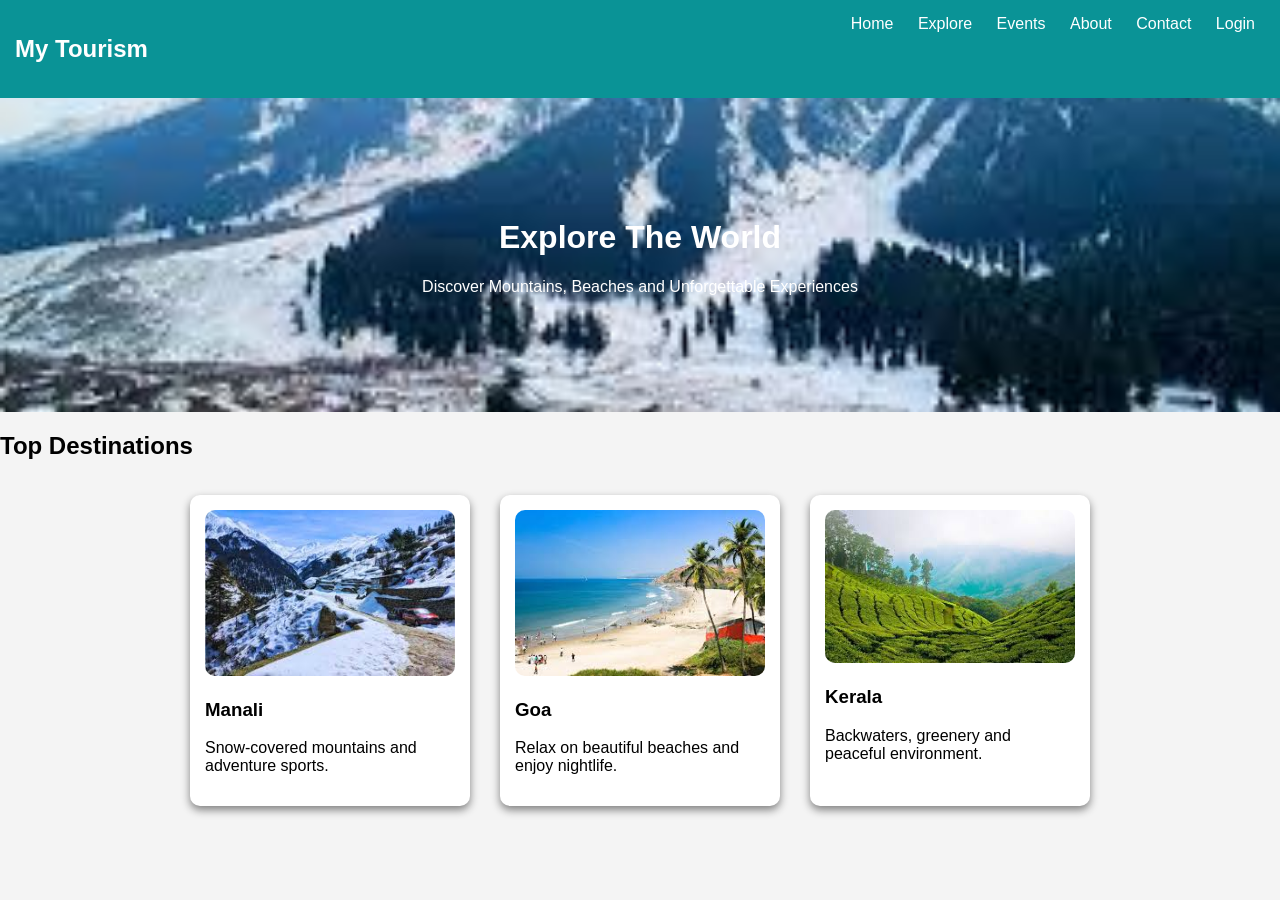
<file: index.html>
<!DOCTYPE html>
<html>
<head>
    <title>My Tourism Website</title>
    <link rel="stylesheet" href="style.css">
</head>
<body>

<nav>
    <h2> My Tourism</h2>
    <div>
        <a href="index.html">Home</a>
        <a href="explore.html">Explore</a>
        <a href="events.html">Events</a>
        <a href="about.html">About</a>
        <a href="contact.html">Contact</a>
        <a href="login.html">Login</a>
    </div>
</nav>



<header class="hero">
    <h1>Explore The World </h1>
    <p>Discover Mountains, Beaches and Unforgettable Experiences</p>
</header>

<h2>Top Destinations</h2>

<div class="places">
    <div class="card">
        <img src="manali.png" />
        <h3>Manali</h3>
        <p>Snow-covered mountains and adventure sports.</p>
    </div>

    <div class="card">
        <img src="goa.png" />
        <h3>Goa</h3>
        <p>Relax on beautiful beaches and enjoy nightlife.</p>
    </div>

    <div class="card">
        <img src="kerala.png" />
        <h3>Kerala</h3>
        <p>Backwaters, greenery and peaceful environment.</p>
    </div>
</div>

</body>
</html>
</file>
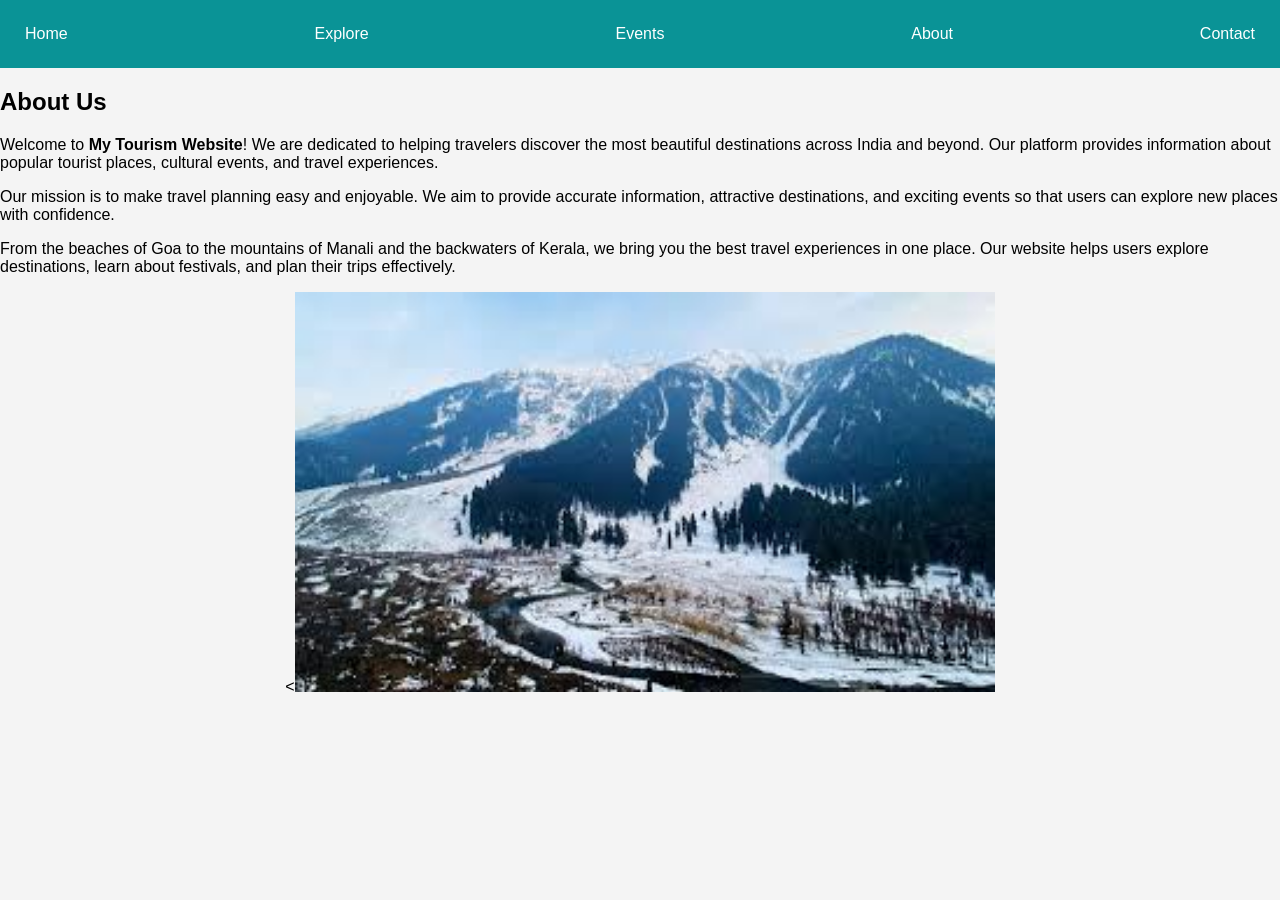
<file: about.html>
<!DOCTYPE html>
<html>
<head>
    <title>About</title>
    <link rel="stylesheet" href="style.css">
</head>
<body>

<nav>
    <a href="index.html">Home</a>
    <a href="explore.html">Explore</a>
    <a href="events.html">Events</a>
    <a href="about.html">About</a>
    <a href="contact.html">Contact</a>
</nav>

<h2>About Us</h2>

<p>
Welcome to <b>My Tourism Website</b>! We are dedicated to helping travelers
discover the most beautiful destinations across India and beyond.
Our platform provides information about popular tourist places,
cultural events, and travel experiences.
</p>

<p>
Our mission is to make travel planning easy and enjoyable.
We aim to provide accurate information, attractive destinations,
and exciting events so that users can explore new places with confidence.
</p>

<p>
From the beaches of Goa to the mountains of Manali and the backwaters
of Kerala, we bring you the best travel experiences in one place.
Our website helps users explore destinations, learn about festivals,
and plan their trips effectively.
</p>

<center><<img src ="mountain.png"  width="700" height="400"></center>

</body>
</html>
</file>
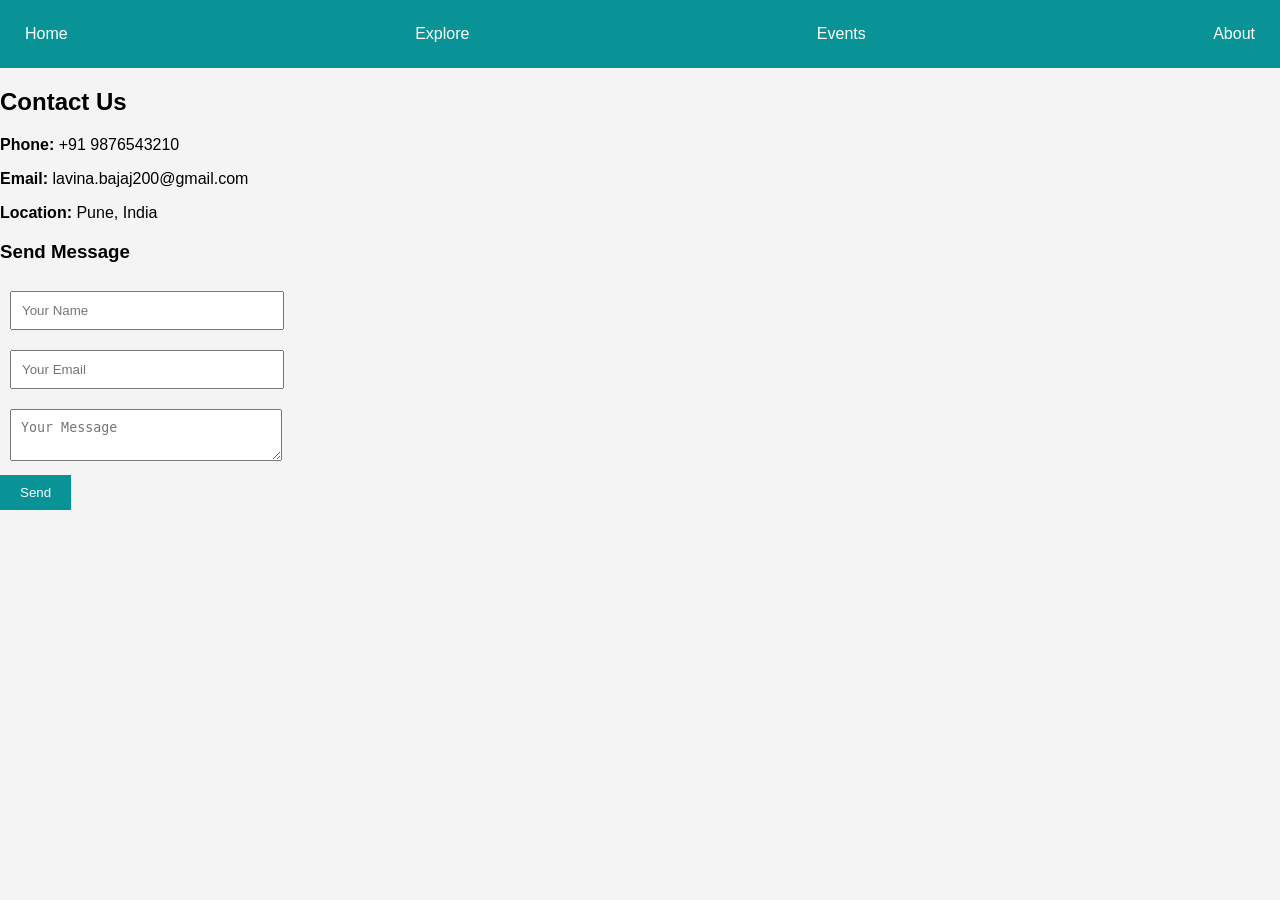
<file: contact.html>
<!DOCTYPE html>
<html>
<head>
    <title>Contact</title>
    <link rel="stylesheet" href="style.css">
</head>
<body>

<nav>
    <a href="index.html">Home</a>
    <a href="explore.html">Explore</a>
    <a href="events.html">Events</a>
    <a href="about.html">About</a>
</nav>

<h2>Contact Us </h2>

<p><b>Phone:</b> +91 9876543210</p>
<p><b>Email:</b> lavina.bajaj200@gmail.com</p>
<p><b>Location:</b> Pune, India</p>

<h3>Send Message</h3>

<input type="text" placeholder="Your Name"><br>
<input type="email" placeholder="Your Email"><br>
<textarea placeholder="Your Message"></textarea><br>

<button onclick="sendMessage()">Send</button>

<script>
function sendMessage(){
    alert("Message sent successfully!");
}
</script>

</body>
</html>
</file>
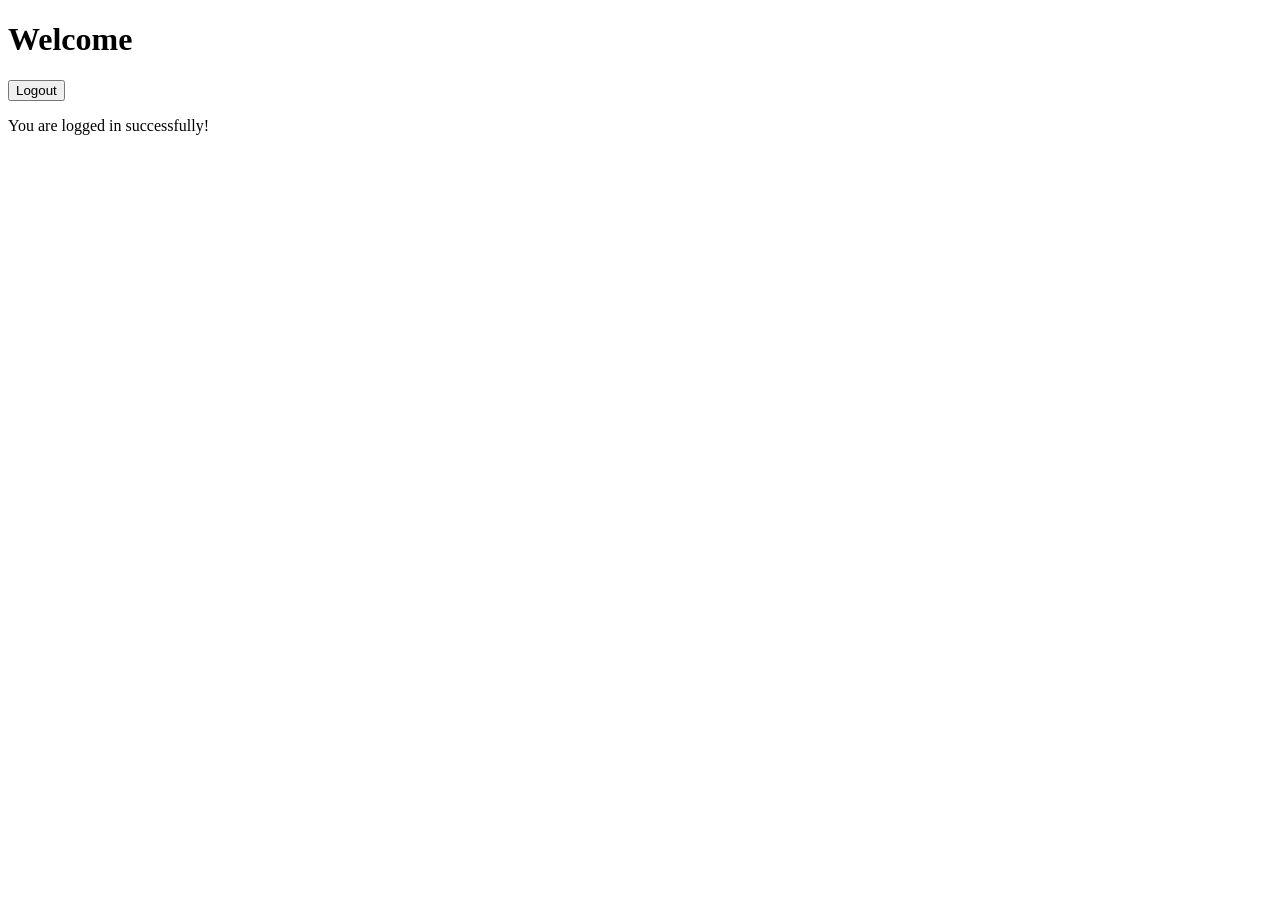
<file: dashboard.html>
<!DOCTYPE html>
<html>
<head>
    <title>Dashboard</title>
</head>
<body>

<h1>Welcome </h1>

<button onclick="logout()">Logout</button>

<p>You are logged in successfully!</p>

<script src="script.js"></script>
</body>
</html>
</file>
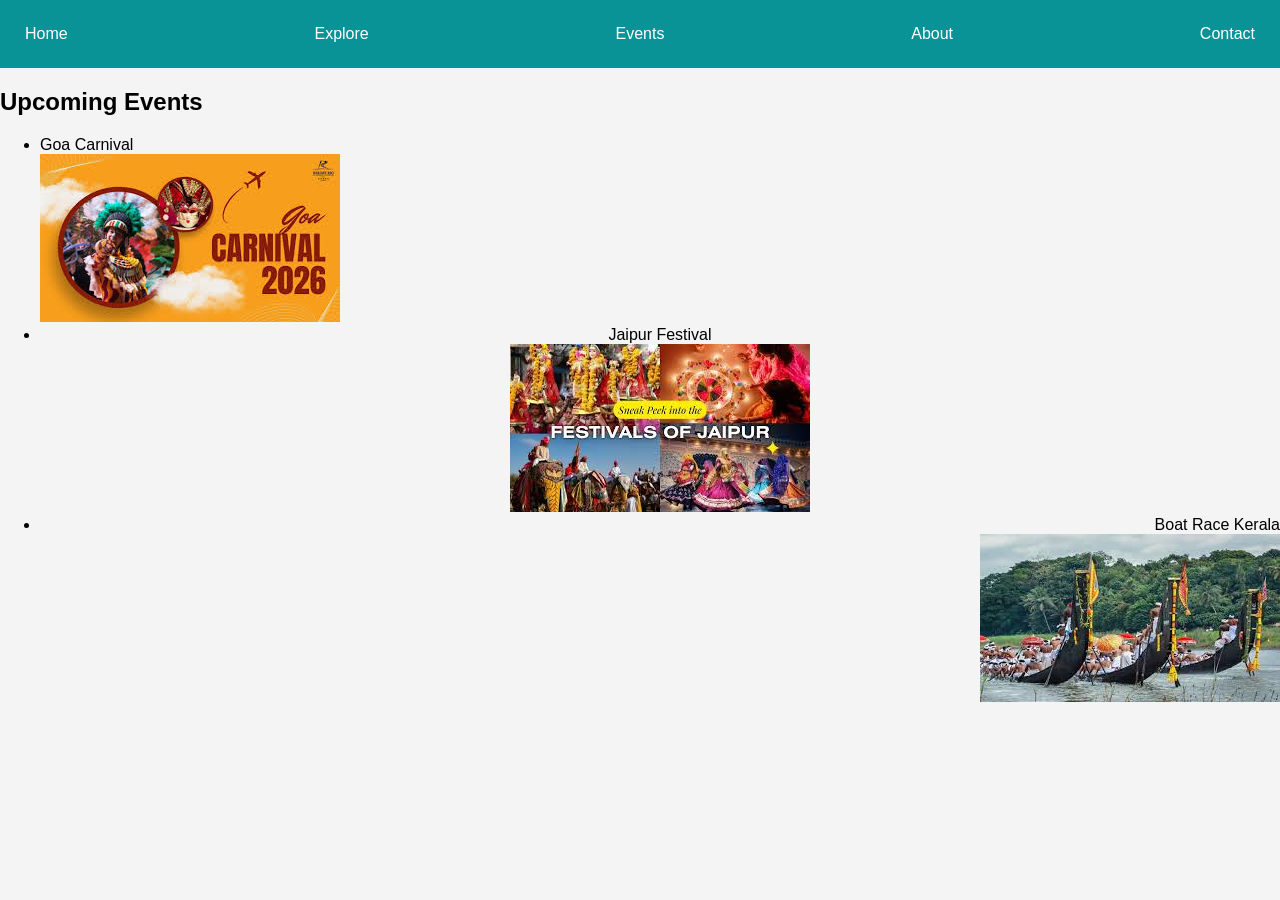
<file: events.html>
<!DOCTYPE html>
<html>
<head>
    <title>Events</title>
    <link rel="stylesheet" href="style.css">
</head>
<body>

<nav>
    <a href="index.html">Home</a>
    <a href="explore.html">Explore</a>
    <a href="events.html">Events</a>
    <a href="about.html">About</a>
    <a href="contact.html">Contact</a>
</nav>

<h2>Upcoming Events </h2>

<ul>
    <li>Goa Carnival</li>
     <img src="goa_carnival.png" />
    <center><li>Jaipur Festival</li>
     <img src="jaipur_festival.png" /></center>
   <li align="right">Boat Race Kerala</li>
     <img src="boatrace_kerala.png" align="right">
</ul>

</body>
</html>
</file>
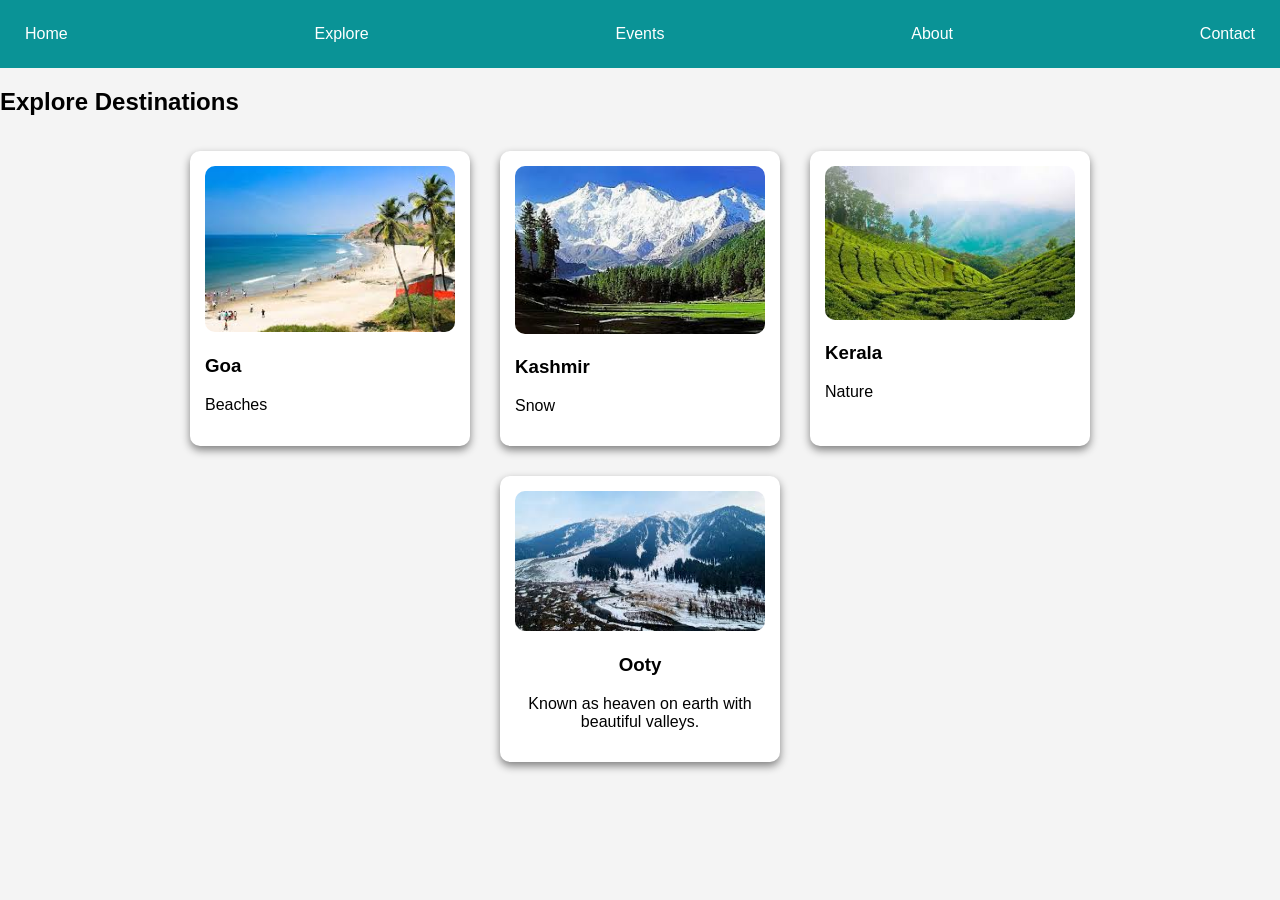
<file: explore.html>
<!DOCTYPE html>
<html>
<head>
    <title>Explore</title>
    <link rel="stylesheet" href="style.css">
</head>
<body>

<nav>
    <a href="index.html">Home</a>
    <a href="explore.html">Explore</a>
    <a href="events.html">Events</a>
    <a href="about.html">About</a>
    <a href="contact.html">Contact</a>
</nav>

<h2>Explore Destinations </h2>

<div class="places">
    <div class="card">
         <img src="goa.png">
        <h3>Goa</h3><p>Beaches</p></div>

    <div class="card">
         <img src="kashmir.png">
        <h3>Kashmir</h3><p>Snow</p></div>

    <div class="card">
         <img src="kerala.png">
        <h3>Kerala</h3><p>Nature</p></div>
</div>

<center>
    <div class="card">
    <img src="mountain.png">
    <h3>Ooty</h3>
    <p>Known as heaven on earth with beautiful valleys.</p>
</div>
</center>

</body>
</html>
</file>
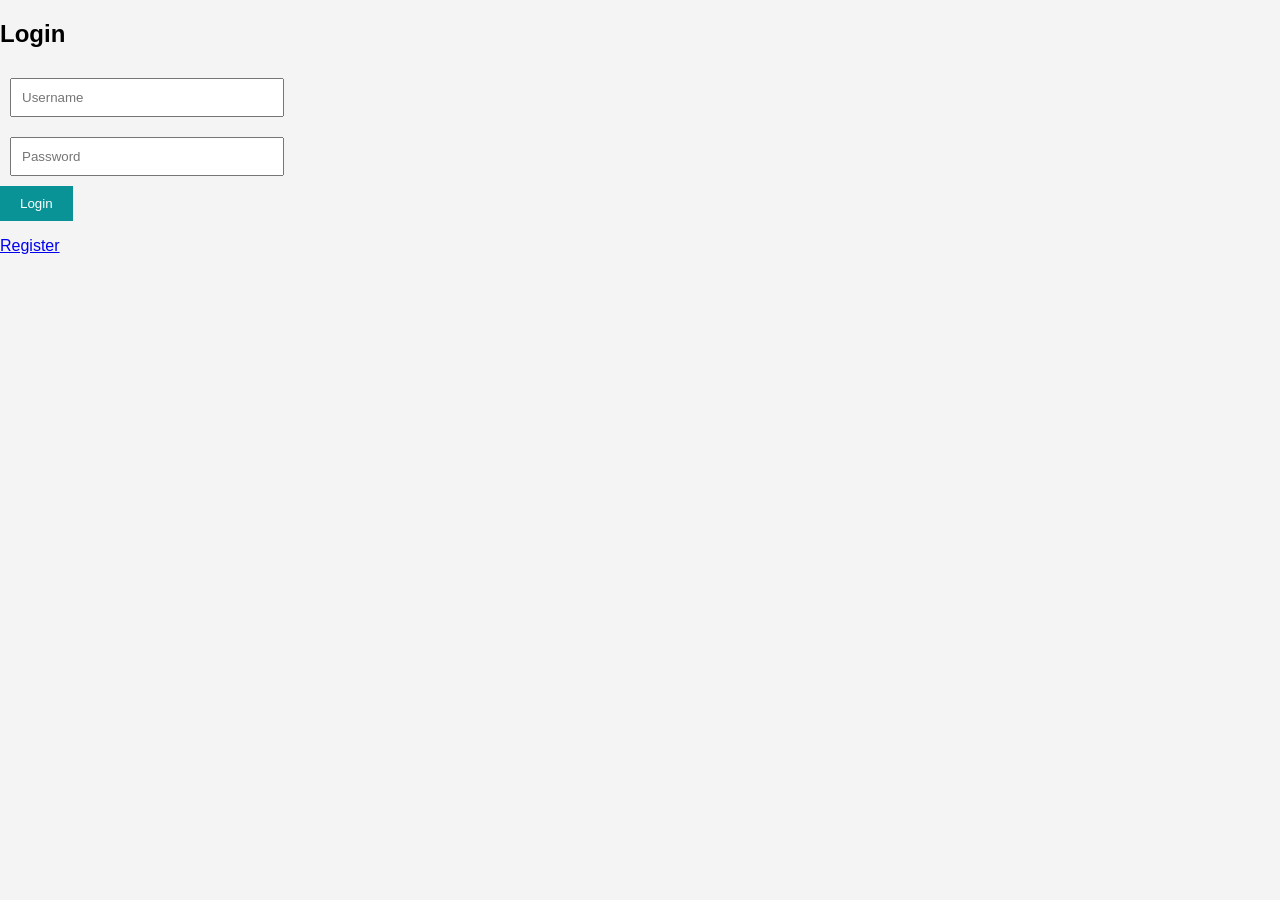
<file: login.html>
<!DOCTYPE html>
<html>
<head>
    <title>Login</title>
    <link rel="stylesheet" href="style.css">
</head>
<body>

<h2>Login</h2>

<input type="text" id="loginUser" placeholder="Username"><br>
<input type="password" id="loginPass" placeholder="Password"><br>

<button onclick="login()">Login</button>

<p><a href="register.html">Register</a></p>

<script src="script.js"></script>
</body>
</html>
</file>
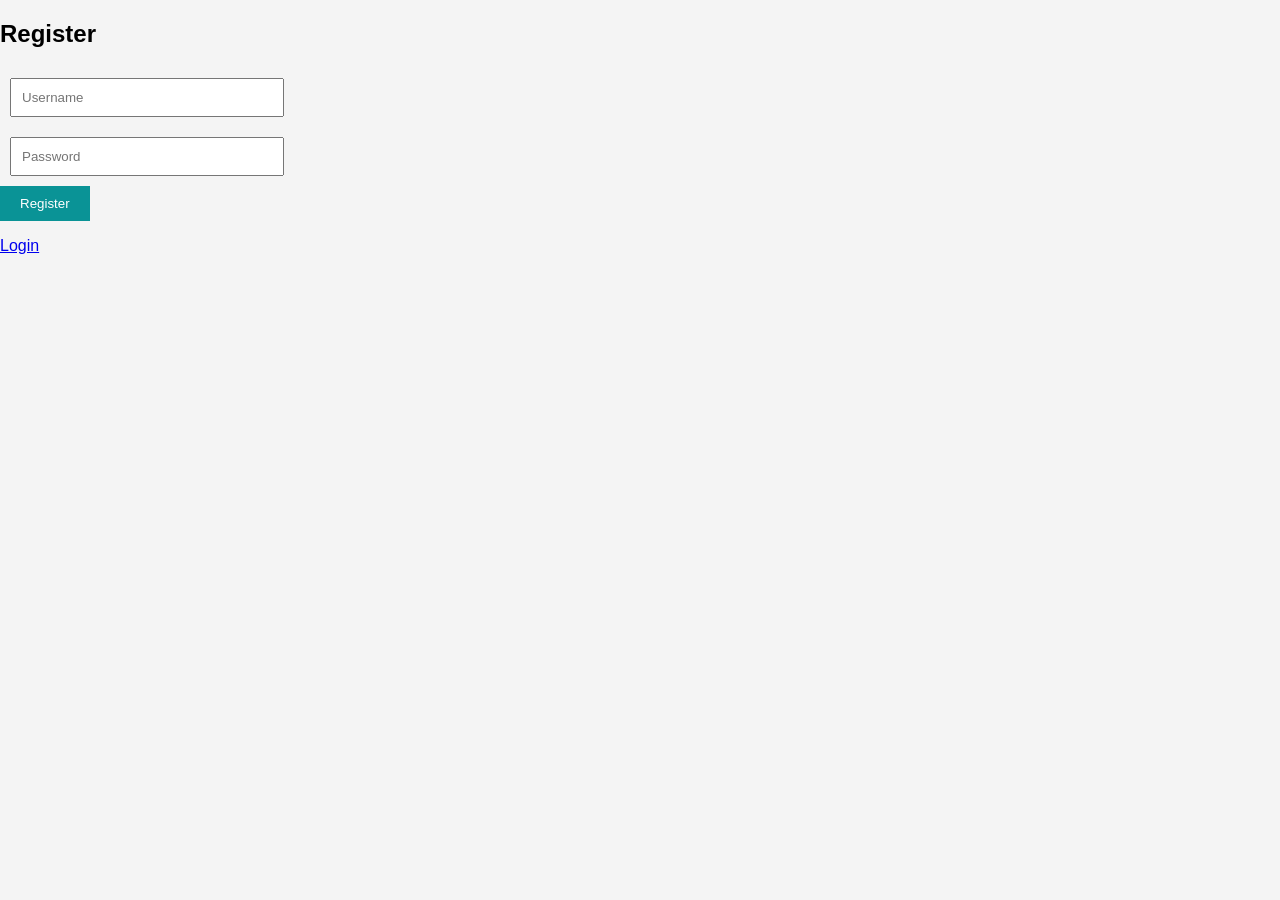
<file: register.html>
<!DOCTYPE html>
<html>
<head>
    <title>Register</title>
    <link rel="stylesheet" href="style.css">
</head>
<body>

<h2>Register</h2>

<input type="text" id="username" placeholder="Username"><br>
<input type="password" id="password" placeholder="Password"><br>

<button onclick="register()">Register</button>

<p><a href="login.html">Login</a></p>

<script src="script.js"></script>
</body>
</html>
</file>
<file: style.css>
body {
    margin: 0;
    font-family: Arial;
    background: #f4f4f4;
}

/* NAVBAR */
nav {
    display: flex;
    justify-content: space-between;
    background: #0a9396;
    color: white;
    padding: 15px;
}

nav a {
    color: white;
    margin: 10px;
    text-decoration: none;
}

 
.hero {
    background: url('mountain.png') no-repeat center;
    background-size: cover;
    color: white;
    padding: 100px;
    text-align: center;
}


/* CARDS */
.places {
    display: flex;
    justify-content: center;
    flex-wrap: wrap;
}

.card {
    background: white;
    margin: 15px;
    padding: 15px;
    width: 250px;
    border-radius: 10px;
    box-shadow: 0 4px 8px gray;
}

.card img {
    width: 100%;
    border-radius: 10px;
}

/* FORM */
input, textarea {
    width: 250px;
    padding: 10px;
    margin: 10px;
}

button {
    padding: 10px 20px;
    background: #0a9396;
    color: white;
    border: none;
}
</file>
